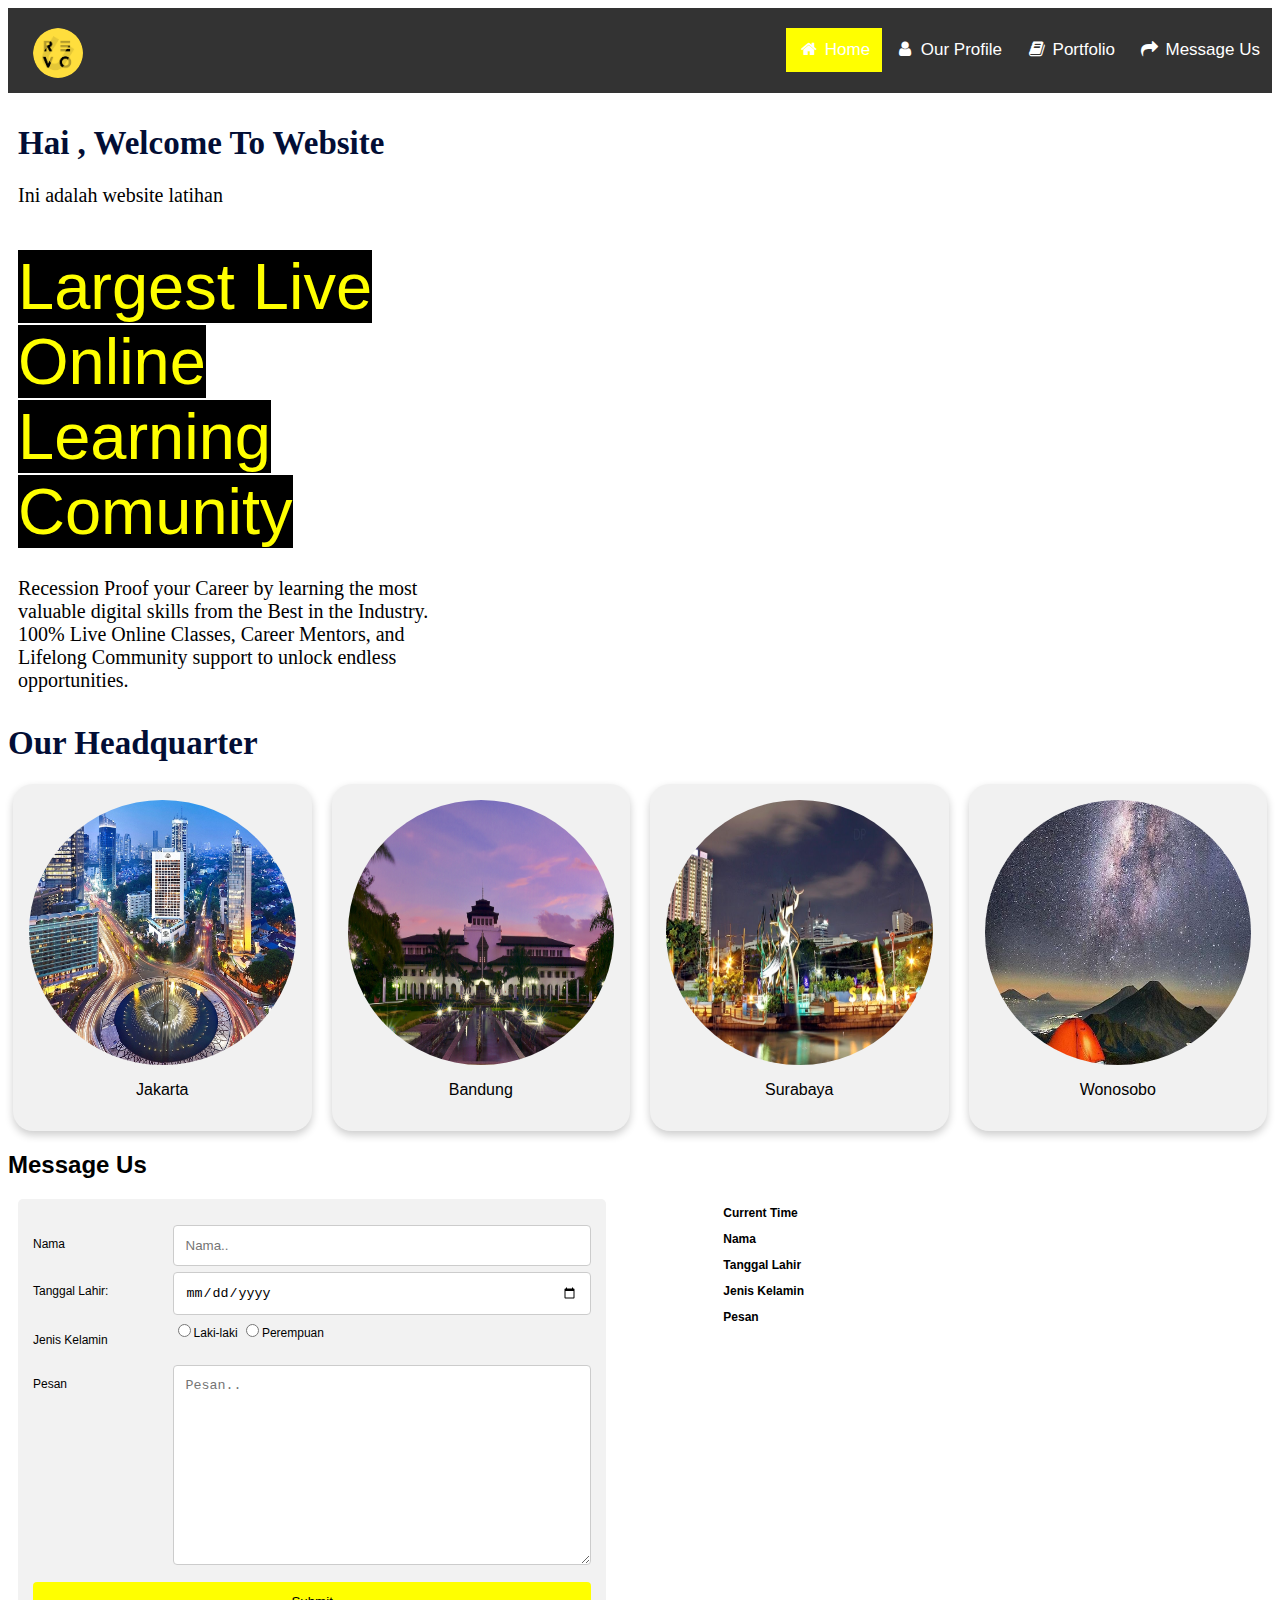
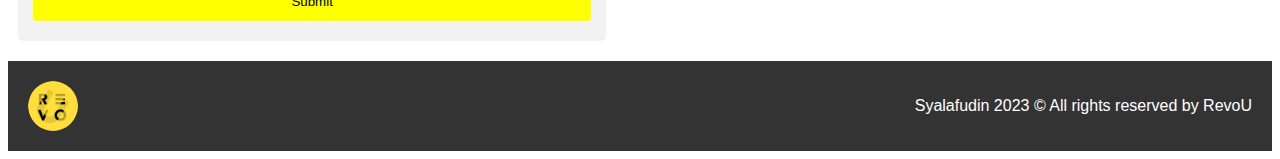
<file: index.html>
<!DOCTYPE html>
<html lang="en">

<head>
  <meta charset="UTF-8">
  <meta http-equiv="X-UA-Compatible" content="IE=edge">
  <meta name="viewport" content="width=device-width, initial-scale=1.0">
  <title>My Web</title>
  <link rel="stylesheet" href="css/index.css">
  <link rel="stylesheet" href="https://cdnjs.cloudflare.com/ajax/libs/font-awesome/4.7.0/css/font-awesome.min.css">
  <link rel="website icon" type="png" href="images/RevoU.png">
</head>

<body>
  <div class="navbar">
    <div class="nav_container">
      <img class="logo" class="logo" src="images/RevoU.png" alt="Gambar" style="height: 50px;">
    </div>
    <a id="home-link" class="active" href="index.html"onclick="showPopup()"><i class="fa fa-fw fa-home"></i> Home</a>
    <a href="profile.html" onclick="resetPopupFlag()"><i class="fa fa-fw fa-user"></i> Our Profile</a>
    <a href="portfolio.html" onclick="resetPopupFlag()"><i class="fa fa-fw fa-book"></i> Portfolio</a>
    <a href="message.html" onclick="resetPopupFlag()"><i class="fa fa-fw fa-mail-forward"></i> Message Us</a>
  </div>

  <div class="flex-container">
    <div class="flex-item-left">
      <div>
        <h1>Hai <span id="name"></span>, Welcome To Website</h1>
      </div>
      <div>
        <a class="textReview2"> Ini adalah website latihan</a>
      </div>
      <br><br><br>
      <span class="textReview1">Largest Live Online Learning</span>
      <span class="textReview1">Comunity</span>
      <br><br><br>
      <div>
        <a class="textReview2"> Recession Proof your Career by learning the most valuable digital skills from the Best
          in the Industry. 100% Live Online Classes, Career Mentors, and Lifelong Community support to unlock endless
          opportunities.</a>
      </div>
    </div>
    <div class="flex-item-right">
      <header class="section-homepage-header"></header>
    </div>
  </div>

  <h1>Our Headquarter</h1>

  <div class="row">
    <div class="column">
      <div class="card">
        <img src="images/jakarta.jpg" alt="Gambar" style="width:100%">
        <p>Jakarta</p>
      </div>
    </div>

    <div class="column">
      <div class="card">
        <img src="images/bandung.jpg" alt="Gambar" style="width:100%">
        <p>Bandung</p>
      </div>
    </div>

    <div class="column">
      <div class="card">
        <img src="images/surabaya.jpg" alt="Gambar" style="width:100%">
        <p>Surabaya</p>
      </div>
    </div>

    <div class="column">
      <div class="card">
        <img src="images/wsb.jpg" alt="Gambar" style="width:100%">
        <p>Wonosobo</p>
      </div>
    </div>
  </div>


  <h2>Message Us</h2>


  <div class="flex-container">
    <div class="column" style="width: 100%;">
      <div class="container">
        <form action="/action_page.php">
          <div class="row">
            <div class="col-25">
              <label for="nama">Nama</label>
            </div>
            <div class="col-75">
              <input type="text" id="nama" name="nama" placeholder="Nama.." required data-form-input>
            </div>
          </div>
          <div class="row">
            <div class="col-25">
              <label for="lahir">Tanggal Lahir:</label>
            </div>
            <div class="col-75">
              <input type="date" id="lahir" name="lahir" required data-form-input>
            </div>
          </div>
          <div class="row">
            <div class="col-25">
              <label for="jeniskelamin" id="jeniskelamin">Jenis Kelamin</label>
            </div>
            <div class="col-75">
              <input type="radio" name="jeniskelamin" value="Laki-laki" required data-form-input>Laki-laki
              <input type="radio" name="jeniskelamin" value="perempuan">Perempuan
            </div>
          </div>
          <div class="row">
            <div class="col-25">
              <label for="pesan">Pesan</label>
            </div>
            <div class="col-75">
              <textarea id="pesan" name="pesan" placeholder="Pesan.." style="height:200px" required
                data-form-input></textarea>
            </div>
          </div>
          <br>
          <div class="row">
            <input type="submit" value="Submit">
          </div>
        </form>
      </div>
    </div>
    <div class="column" style="width: 100%; padding-left: 100px;" id="form">
      <table style="width:70%;border-collapse: inherit;">
        <tr>
          <th style="padding: 5px;">Current Time</th>
          <td style="padding: 5px;" id="datetime"></td>
        </tr>
        <tr>
          <th style="padding: 5px;">Nama</th>
          <td style="padding: 5px;" id="namaOutput"></td>
        </tr>
        <tr>
          <th style="padding: 5px;">Tanggal Lahir</th>
          <td style="padding: 5px;" id="dateOutput"></td>
        </tr>
        <tr>
          <th style="padding: 5px;">Jenis Kelamin</th>
          <td style="padding: 5px;" id="jeniskelaminOutput"></td>
        </tr>
        <tr>
          <th style="padding: 5px;">Pesan</th>
          <td style="padding: 5px;" id="pesanOutput"></td>
        </tr>
      </table>
    </div>
  </div>


  <div class="footer">
    <img class="logo" class="logo" src="images/RevoU.png" alt="Gambar" style="float: left; height: 50px;">
    <p>Syalafudin 2023 © All rights reserved by RevoU</p>
  </div>
</body>

<script src="js/script.js"></script>

</html>
</file>
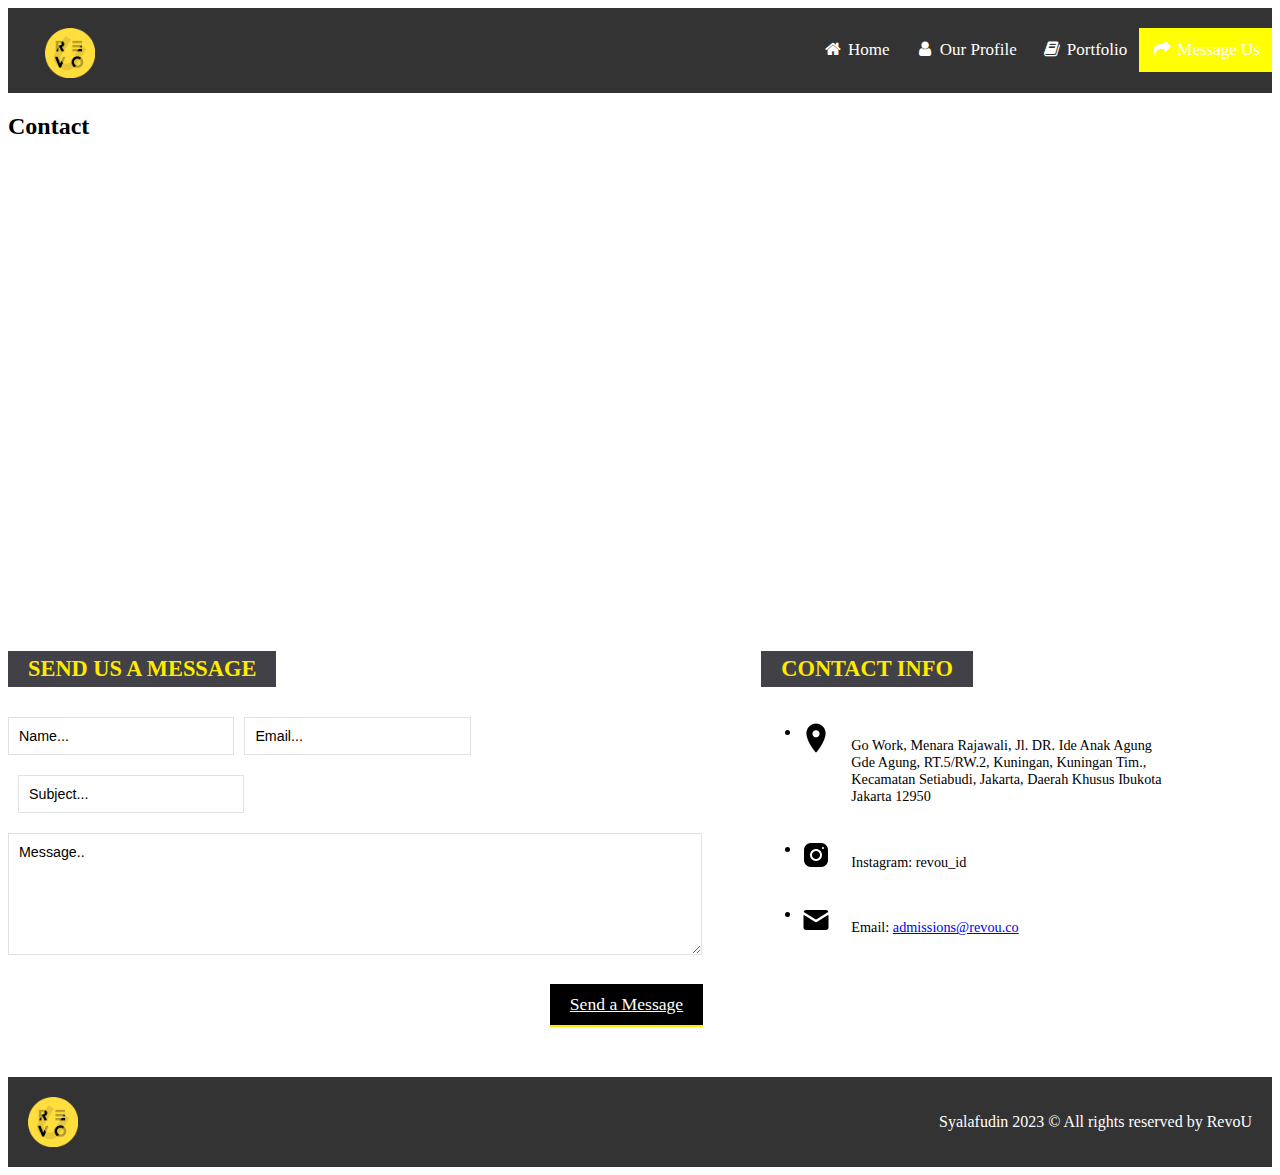
<file: message.html>
<!DOCTYPE html>
<html lang="en">

<head>
  <meta charset="UTF-8">
  <meta http-equiv="X-UA-Compatible" content="IE=edge">
  <meta name="viewport" content="width=device-width, initial-scale=1.0">
  <title>My Web</title>
  <!-- <link rel="stylesheet" href="css/index.css"> -->
  <link rel="stylesheet" href="css/message.css">
  <link rel="stylesheet" href="https://cdnjs.cloudflare.com/ajax/libs/font-awesome/4.7.0/css/font-awesome.min.css">
  <link rel="website icon" type="png" href="images/RevoU.png">
</head>

<body>
  <div class="navbar">
    <div class="nav_container">
      <img class="logo" class="logo" src="images/RevoU.png" alt="Gambar" style="height: 50px;">
    </div>
    <a id="home-link" href="index.html" onclick="resetPopupFlag()"><i class="fa fa-fw fa-home" ></i> Home</a>
    <a href="profile.html" onclick="resetPopupFlag()"><i class="fa fa-fw fa-user" ></i> Our Profile</a>
    <a href="portfolio.html" onclick="resetPopupFlag()"><i class="fa fa-fw fa-book"></i> Portfolio</a>
    <a class="active" href="message.html" ><i class="fa fa-fw fa-mail-forward"></i> Message Us</a>
  </div>

  <div class="banner">
    <div class="wrap">
      <h2>Contact</h2>
      <div class="clear"></div>
    </div>
  </div>
  <div class="main">
    <div class="project-wrapper">
      <div class="map">
        <iframe width="100%" height="400" frameborder="0" scrolling="no" marginheight="0" marginwidth="0"
          src="https://www.google.com/maps/embed?pb=!1m14!1m8!1m3!1d9308.47814045445!2d106.82639252839738!3d-6.2266453806812105!3m2!1i1024!2i768!4f13.1!3m3!1m2!1s0x2e69f3e4734a8de3%3A0xb2ad7eacc88d7f3e!2sRevoU!5e0!3m2!1sen!2sid!4v1686148150914!5m2!1sen!2sid"
          width="600" height="450" style="border:0;" allowfullscreen="" loading="lazy"
          referrerpolicy="no-referrer-when-downgrade"></iframe>
      </div>
      <div class="wrap">
        <div class="contact">
          <div class="cont span_2_of_contact">
            <h5 class="leave">Send Us A Message</h5>
            <div class="clear"></div>
            <form method="post" action="contact-post.html">
              <div class="contact-to">
                <input type="text" class="text" value="Name..." onfocus="this.value = '';"
                  onblur="if (this.value == '') {this.value = 'Name...';}">
                <input type="text" class="text" value="Email..." onfocus="this.value = '';"
                  onblur="if (this.value == '') {this.value = 'Email...';}" style="margin-left: 10px">
                <input type="text" class="text" value="Subject..." onfocus="this.value = '';"
                  onblur="if (this.value == '') {this.value = 'Subject...';}" style="margin-left: 10px">
              </div>
              <div class="text2">
                <textarea value="Message:" onfocus="this.value = '';"
                  onblur="if (this.value == '') {this.value = 'Message';}">Message..</textarea>
              </div>
              <div>
                <a href="#" class="submit">Send a Message</a>
              </div>
            </form>
          </div>
          <div class="lsidebar span_1_of_about">
            <h5 class="leave">Contact Info</h5>
            <div class="clear"></div>
            <div class="contact-list">
              <ul>
                <li><img src="images/loc.png" alt="">
                  <p>Go Work, Menara Rajawali, Jl. DR. Ide Anak Agung Gde Agung, RT.5/RW.2, Kuningan, Kuningan Tim.,
                    Kecamatan Setiabudi, Jakarta, Daerah Khusus Ibukota Jakarta 12950</p>
                  <div class="clear"></div>
                </li>
                <li><img src="images/ig.png" alt="">
                  <p>Instagram: revou_id</p>
                  <div class="clear"></div>
                </li>
                <li><img src="images/mail.png" alt="">
                  <p>Email: <span class="yellow1"><a href="#">admissions@revou.co</a></span></p>
                  <div class="clear"></div>
                </li>
              </ul>
            </div>
          </div>
          <div class="clear"></div>
        </div>
      </div>
    </div>
  </div>

  <div class="footer">
    <img class="logo" class="logo" src="images/RevoU.png" alt="Gambar" style="float: left; height: 50px;" >
    <p>Syalafudin 2023 © All rights reserved by RevoU</p>
  </div>
</body>
<script src="js/script.js"></script>
</html>
</file>
<file: css/index.css>
body {
    font-family: Arial, Helvetica, sans-serif;
}
.section-homepage-header {
  background-image: url(https://assets-global.website-files.com/61af164800e38c4f53c60b4e/61c3c9bf388ee90b48cf1782_hero%20banner%20copy.jpg);
  background-position: 50%;
  background-size: cover;
  flex-direction: column;
  justify-content: center;
  margin-bottom: 22px;
  padding-top:20rem;
  padding-bottom: 15.5rem;
  display: flex;
}


.popup {
  position: fixed;
  top: 50%;
  left: 50%;
  transform: translate(-50%, -50%);
  background-color: #ffffff;
  padding: 20px;
  border: 1px solid #000000;
  box-shadow: 0 0 10px rgba(0, 0, 0, 0.2);
  z-index: 9999;
}

.navbar {
    width: 100%;
    background-color: #333;
    overflow: auto;
    padding-top: 20px;
    padding-bottom: 15px;
    justify-content: flex-start;
    align-items: flex-start;
    display: flex;
    flex-wrap: wrap;
}

.nav_container {
    width: 100%;
    max-width: 45.5rem;
    justify-content: flex-start;
    align-items: center;
    margin-left: auto;
    margin-right: auto;
    display: flex;
}

.navbar a {
    float: right;
    padding: 12px;
    color: white;
    text-decoration: none;
    font-size: 17px;
}

.navbar a:hover {
    background-color: #000;
}

.active {
    background-color: yellow;
}

@media screen and (max-width: 500px) {
    .navbar a {
        float: right;
        display: block;
    }
}

.logo {
    width: 50px;
}

h1 {
    height: auto;
    font-family: 'Basic';
    font-style: normal;
    color: #020E35;
    font-size: 33px;
}

.textReview2 {
  font-family: Maven Pro;
  font-size: 20px;
}

.textReview1 {
  background-color: black;
  font-family: 'Trebuchet MS', 'Lucida Sans Unicode', 'Lucida Grande', 'Lucida Sans', Arial, sans-serif;
  font-size: 65px;
  color: yellow;
}

.group {
    position: inherit;
    height: auto;
    width: 100%;
}


* {
    box-sizing: border-box;
}

.flex-container {
    display: flex;
    flex-direction: row;
    font-size: 12px;
    text-align: left;
}

.flex-item-left {
    background-color: white;
    padding: 10px;
    flex: 25%;
}

.flex-item-right {
    background-color: rgb(255, 255, 255);
    padding: 10px;
    flex: 50%;
}

@media (max-width: 800px) {
    .flex-container {
        flex-direction: column;
    }
}



* {
    box-sizing: border-box;
  }
  
  body {
    font-family: Arial, Helvetica, sans-serif;
  }
  
  /* Float four columns side by side */
  .column {
    float: left;
    width: 25%;
    padding: 0 10px;
  }
  
  /* Remove extra left and right margins, due to padding */
  .row {margin: 0 -5px;}
  
  /* Clear floats after the columns */
  .row:after {
    content: "";
    display: table;
    clear: both;
  }

  img{
    vertical-align: middle;
    height: 265px;
    border-radius: 50%;
  }
  
  /* Responsive columns */
  @media screen and (max-width: 600px) {
    .column {
      width: 100%;
      display: block;
      margin-bottom: 20px;
    }
  }
  
  /* Style the counter cards */
  .card {
    box-shadow: 0 4px 8px 0 rgba(0, 0, 0, 0.2);
    padding: 16px;
    text-align: center;
    background-color: #f1f1f1;
    border-radius: 20px;
  }


  input[type=date]{
    width: 100%;
    padding: 12px;
    border: 1px solid #ccc;
    border-radius: 4px;
    resize: vertical;
  }

  input[type=text], select, textarea {
    width: 100%;
    padding: 12px;
    border: 1px solid #ccc;
    border-radius: 4px;
    resize: vertical;
  }
  
  input[type=radio]{
    width: auto;
    
  }

  label {
    padding: 12px 12px 12px 0;
    display: inline-block;
  }
  
  input[type=submit] {
    background-color: yellow;
    color: black;
    padding: 12px 20px;
    border: none;
    border-radius: 4px;
    cursor: pointer;
    width: 100%;
  }
  
  input[type=submit]:hover {
    background-color: #45a049;
  }
  
  .container {
    border-radius: 5px;
    background-color: #f2f2f2;
    padding: 20px;
  }
  
  .col-25 {
    float: left;
    width: 25%;
    margin-top: 6px;
  }
  
  .col-75 {
    float: left;
    width: 75%;
    margin-top: 6px;
  }
  
  /* Clear floats after the columns */
  .row::after {
    content: "";
    display: table;
    clear: both;
  }
  
  /* Responsive layout - when the screen is less than 600px wide, make the two columns stack on top of each other instead of next to each other */
  @media screen and (max-width: 600px) {
    .col-25, .col-75, input[type=submit] {
      width: 100%;
      margin-top: 0;
    }
  }

  .footer {
    padding: 20px;
    text-align: center;
    background: #333;
    margin-top: 20px;
    color: white;
    text-align: end;
  }
</file>
<file: css/message.css>
.navbar {
    width: 100%;
    background-color: #333;
    overflow: auto;
    padding-top: 20px;
    padding-bottom: 15px;
    justify-content: flex-start;
    align-items: flex-start;
    display: flex;
    flex-wrap: wrap;
}

.nav_container {
    width: 100%;
    max-width: 45.5rem;
    justify-content: flex-start;
    align-items: center;
    margin-left: auto;
    margin-right: auto;
    display: flex;
}

.navbar a {
    float: right;
    padding: 12px;
    color: white;
    text-decoration: none;
    font-size: 17px;
}

.navbar a:hover {
    background-color: #000;
}

.active {
    background-color: yellow;
}

@media screen and (max-width: 500px) {
    .navbar a {
        float: right;
        display: block;
    }
}

.logo {
    width: 50px;
}


.wrap {
    width: 100%;
}

.span_2_of_contact {
    width: 55%;
    margin-right: 4.6%;
}

.contact {
    padding: 50px 0 30px;
}

.cont {
    display: block;
    float: left;
}

h5.leave {
    background: #424147;
    color: #FFEA00;
    font-size: 1.4em;
    padding: 5px 20px;
    float: left;
    margin-bottom: 20px;
    text-transform: uppercase;
}

.clear {
    clear: both;
}

@media (max-width: 1280px) {
    .contact-to input[type="text"] {
        width: 28.4%;
    }
}

.contact-to input[type="text"] {
    padding: 10px 10px;
    width: 29.4%;
    font-family: "Century Gothic", Arial, Helvetica, sans-serif;
    margin: 10px 0;
    border: 1px solid #E1E2E2;
    color: #000;
    background: #FFF;
    float: left;
    outline: none;
    font-size: 0.89em;
}

.text2 input[type="text"],
.text2 textarea {
    width: 96.6%;
    margin: 10px 0;
    border: 1px solid #E1E2E2;
    color: #000;
    font-family: "Century Gothic", Arial, Helvetica, sans-serif;
    outline: none;
    margin-bottom: 25px;
    height: 100px;
    padding: 10px 10px;
    font-size: 0.89em;
}

.submit {
    color: #FFF;
    font-size: 1.1em;
    font-weight: normal;
    padding: 10px 20px;
    border-bottom: 2px solid #ffea00;
    background: #000;
    float: right;
    transition: all 0.3s ease-out;
}

.lsidebar {
    display: block;
    float: left;
    margin: 0% 2.6% 0% 0;
}

.contact-list li {
    margin: 10px 0 20px;
}

li {
    display: list-item;
    text-align: -webkit-match-parent;
}

.contact-list li p {
    width: 85.5%;
    float: left;
    padding: 0;
    font-size: 0.89em;
}

.contact-list li img {
    float: left;
    margin-right: 20px;
}

.span_1_of_about {
    width: 33%;
}

.footer {
    padding: 20px;
    text-align: center;
    background: #333;
    margin-top: 20px;
    color: white;
    text-align: end;
}
</file>
